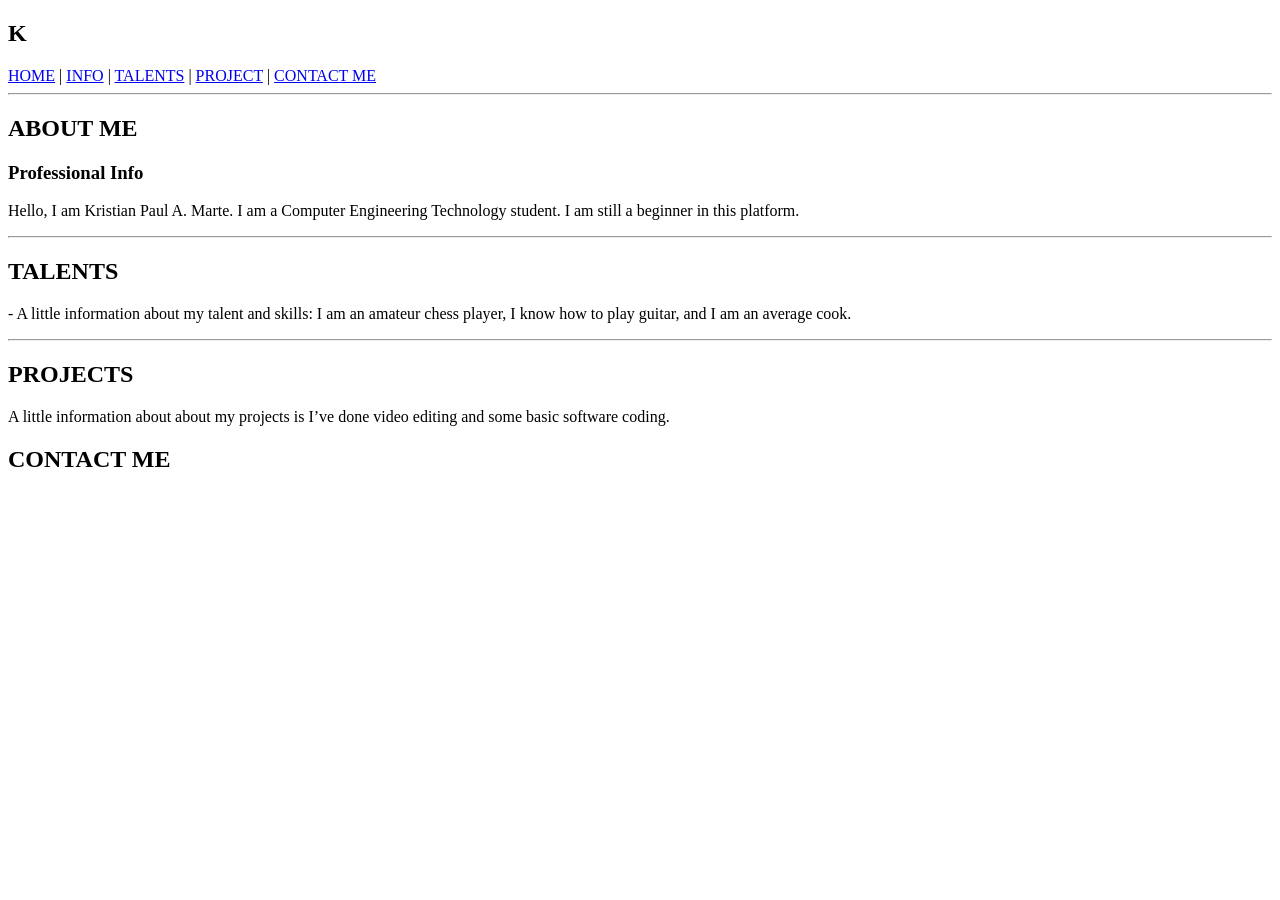
<file: index.html>
<!DOCTYPE html>
<html>
<head>
    <title>My Portfolio</title>
</head>

<body>

    <!-- navi -->
    <h2>K</h2>

    <a href="#home">HOME</a> |
    <a href="#info">INFO</a> |
    <a href="#talents">TALENTS</a> |
    <a href="#projects">PROJECT</a> |
    <a href="#contact">CONTACT ME</a>

    <hr>

    <!-- about me -->
    <h2 id="info">ABOUT ME</h2>


    <h3>Professional Info</h3>
    <p>
        Hello, I am Kristian Paul A. Marte. I am a Computer Engineering Technology student.
        I am still a beginner in this platform.
    </p>

    <hr>

    <!-- TALENTS -->
    <h2 id="talents">TALENTS</h2>

    <p>- A  little information about my talent and skills: I am an amateur chess player, I know how to play guitar, and I am an average cook.</p>
    

    <hr>

    <!-- PROJECTS -->
    <h2 id="projects">PROJECTS</h2>

    <p>A  little information about about my projects is I’ve done video editing and some basic software coding.</p>


    <!-- CONTACT -->
    <h2 id="contact">CONTACT ME</h2>


</body>
</html>
</file>
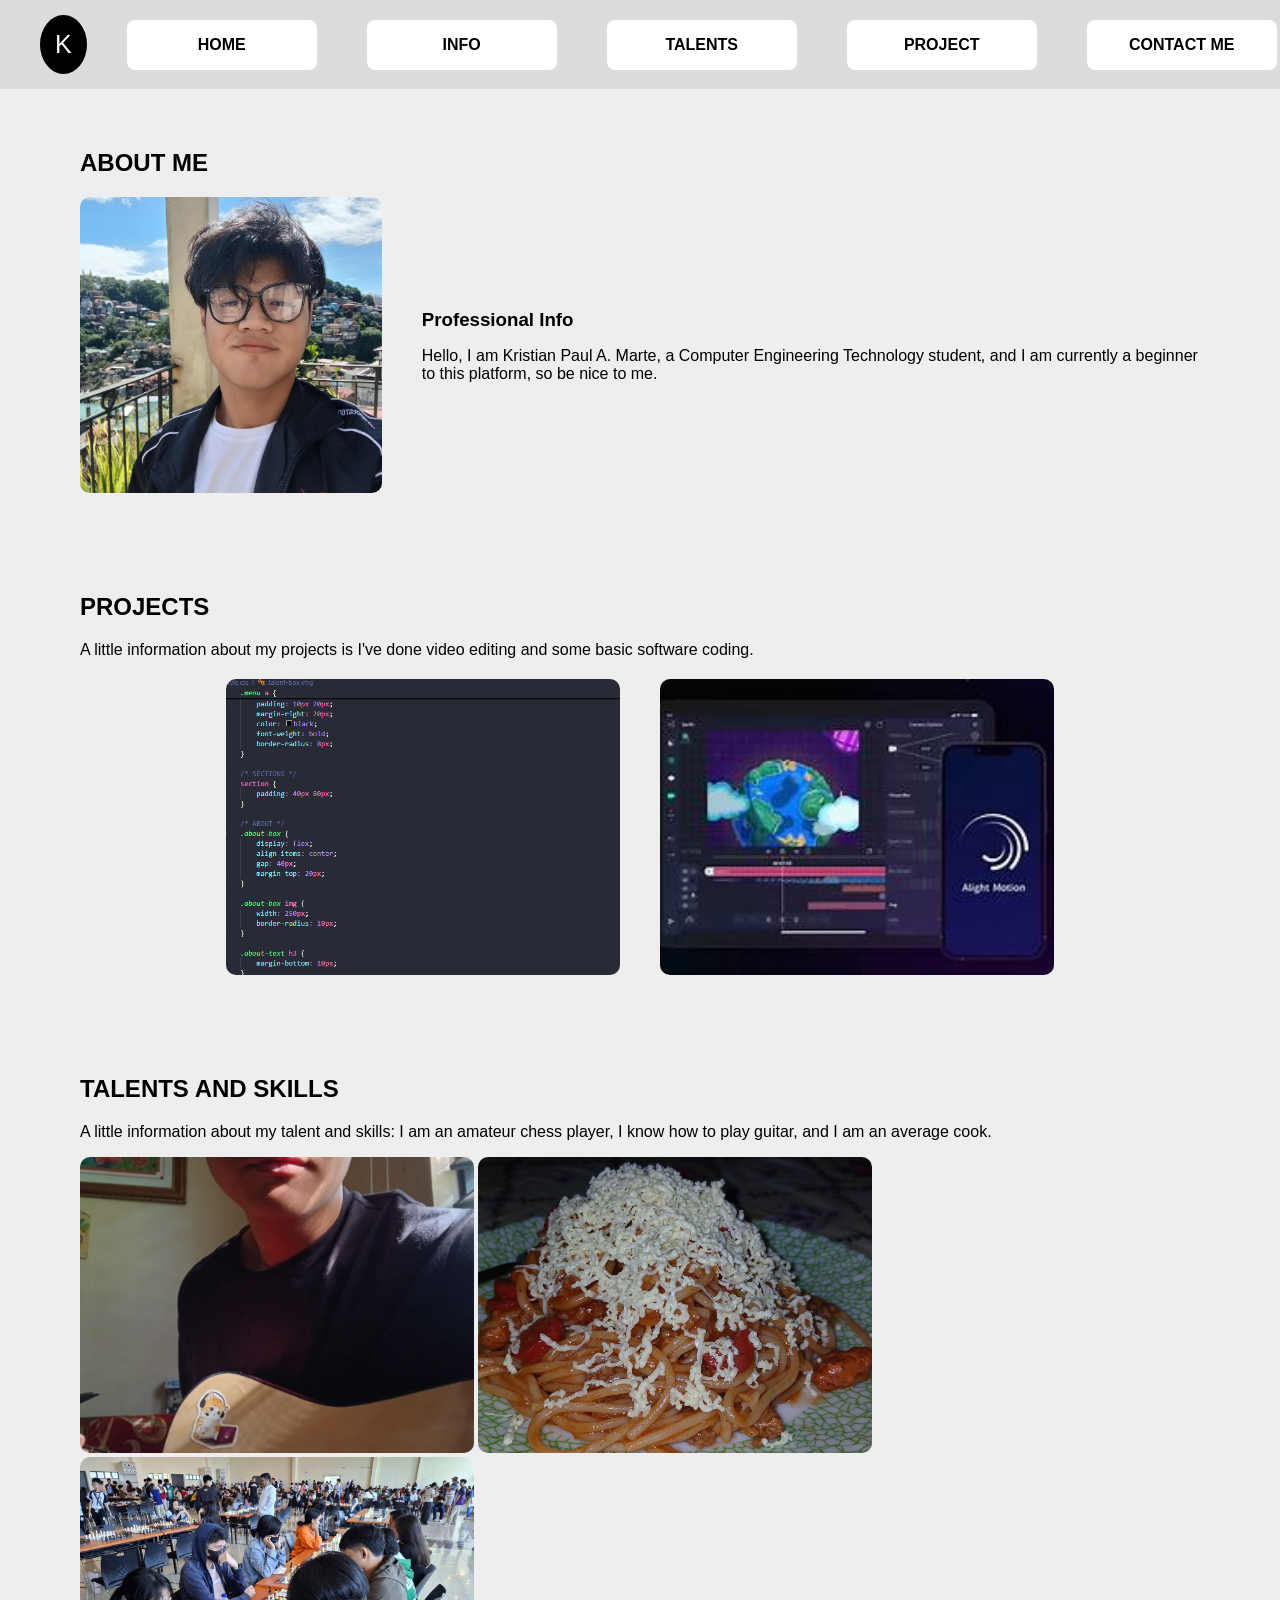
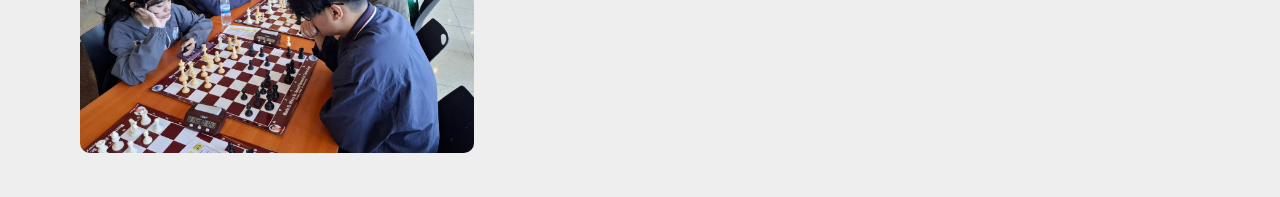
<file: Portfolio marte/index.html>
<!DOCTYPE html>
<html>
<head>
    <title>Portfolio</title>
    <link rel="stylesheet" href="style.css">
    <link rel="pictures"   href="pictures/">

</head> 

<body>

    <!-- NAVBAR -->
    <div class="nav">
        <div class="logo">K</div>

        <div class="menu">
            <a href="#home">HOME</a>
            <a href="#about">INFO</a>
            <a href="#talents">TALENTS</a>
            <a href="#projects">PROJECT</a>
            <a href="#contact">CONTACT ME</a>
        </div>
    </div>

    <!-- ABOUT -->
    <section id="about">
        <h2>ABOUT ME</h2>

        <div class="about-box">
            <img src="pictures/me22.jpg" alt="My Photo">

            <div class="about-text">
                <h3>Professional Info</h3>
                <p>
                    Hello, I am Kristian Paul A. Marte, a Computer Engineering Technology student,
                    and I am currently a beginner to this platform, so be nice to me.
                </p>
            </div>
        </div>
    </section>

    <!-- PROJECTS -->
    <section id="projects">
    <h2>PROJECTS</h2>
    <p class="desc">
        A little information about my projects is I've done video editing
        and some basic software coding.
    </p>

    <div class="project-box">
        <img src="pictures/P1.png" alt="Project 1">
        <img src="pictures/p2.jpg" alt="Project 2">
    </div>
</section>

       
    </section>

    <!-- TALENTS -->
    <section id="talents">
        <h2>TALENTS AND SKILLS</h2>

        <p class="desc">
            A little information about my talent and skills: I am an amateur chess player,
            I know how to play guitar, and I am an average cook.
        </p>

        <div class="talent-box">
    <img src="pictures/T1.jpg">
    <img src="pictures/T2.jpg">
    <img src="pictures/T3.jpg">
        </div>
    </section>

</body>
</html>
</file>
<file: Portfolio marte/style.css>
body {
    margin: 0;
    font-family: Arial;
    background: #eeeeee;
}

/* NAVBAR */
.nav {
    background: #dcdcdc;
    display: flex;
    align-items: center;
    padding: 15px 40px;
}

.logo {
    background: black;
    color: white;
    font-size: 25px;
    padding: 15px;
    border-radius: 50%;
    margin-right: 40px;
}

.menu { display: flex; align-items: center; gap: 50px; }

.menu a { text-decoration: none; background: white; width: 190px; height: 50px; display: flex; align-items: center; justify-content: center; color: black; font-weight: bold; border-radius: 8px; }

/* SECTIONS */
section {
    padding: 40px 80px;
}

/* ABOUT */
.about-box {
    display: flex;
    align-items: center;
    gap: 40px;
    margin-top: 20px;
}

.about-box img {
     width: 394px;
    height: 296px;
    object-fit: cover;
    border-radius: 10px;
}

.about-text h3 {
    margin-bottom: 10px;
}

/* PROJECTS */
.project-box {
    display: flex;
    justify-content: center; 
    align-items: center;
    gap: 40px;
    margin-top: 20px;
}
.project-box img {
    width: 394px;
    height: 296px;
    object-fit: cover;
    border-radius: 10px;
}

/* TALENTS */
.talent-box img {
    width: 394px;
    height: 296px;
    object-fit: cover;
    border-radius: 10px;
}

/* DESCRIPTION TEXT */
.desc {
    margin-top: 20px;
}
</file>
